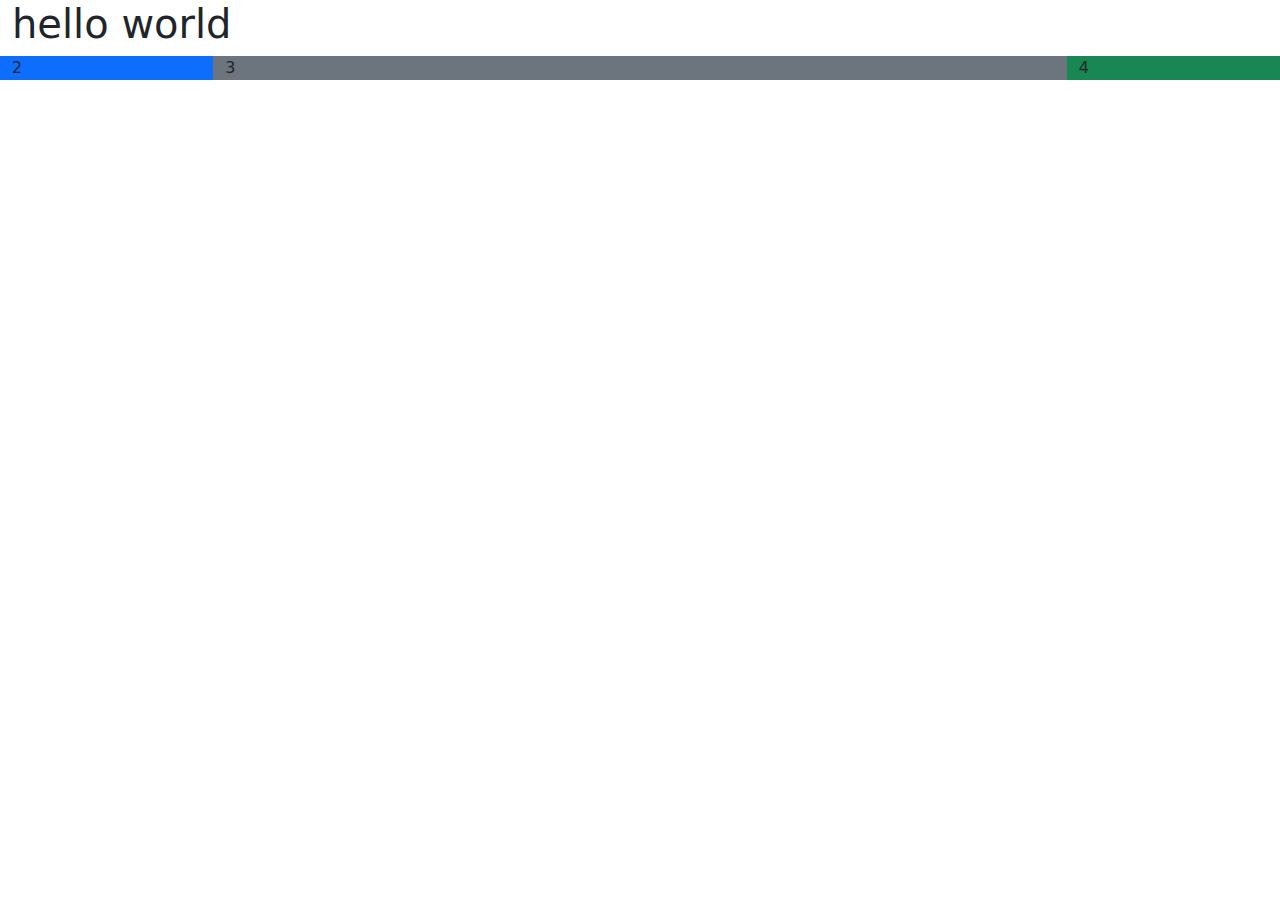
<file: Bootstrap/bootstrapintro.html>
<!DOCTYPE html>
<html lang="en">
<head>
    <meta charset="UTF-8">
    <meta name="viewport" content="width=device-width, initial-scale=1.0">
    <title>Linking Bootstrap</title>
    <link rel="stylesheet" href="bootstrap.css">
</head>
<body class="container-fluid">
    <h1 class=>hello world</h1>
 <div >
    <div class="row">
        <div class="col-2 bg-primary">
         2
        </div>
        <div class="col-8 border-danger bg-secondary">
            3
         </div>
         <div class="col-2 border-danger bg-success">
            4
         </div>
        
   

    </div>
</div>
</body>
</html>
</file>
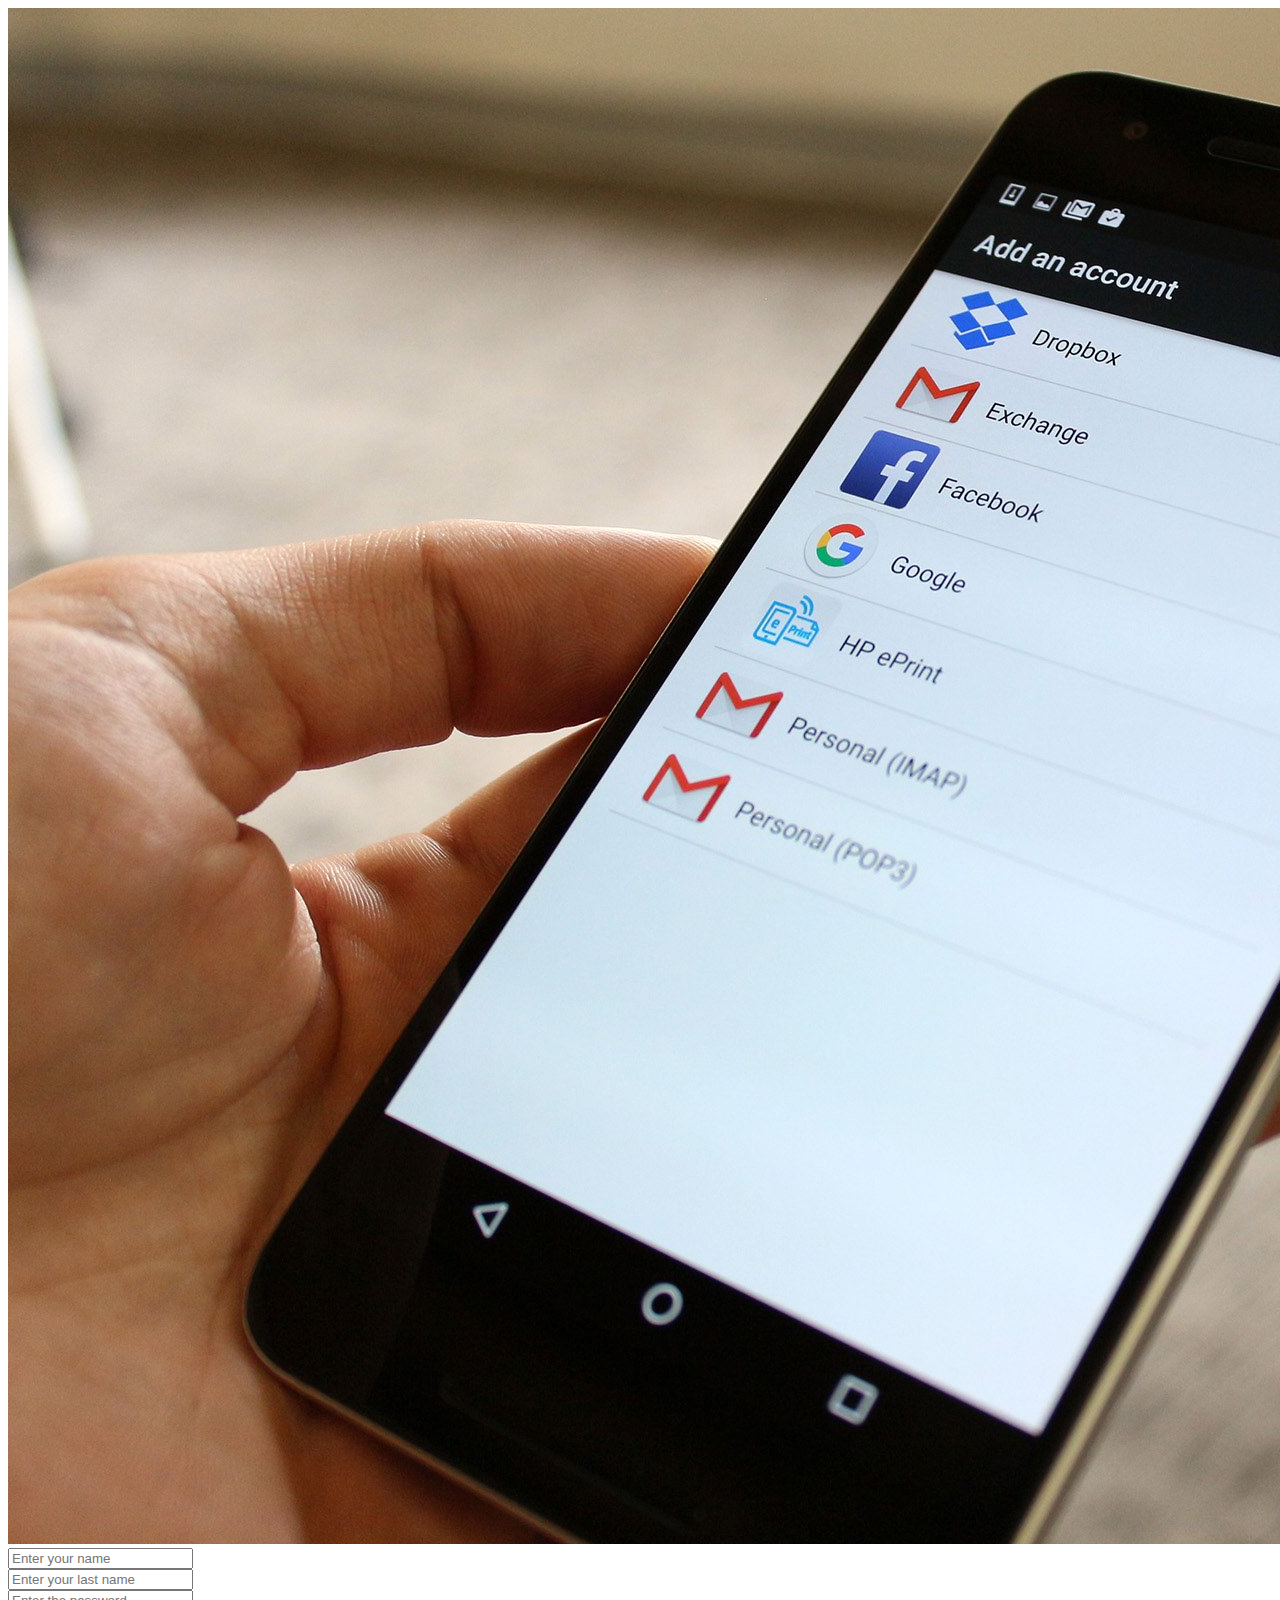
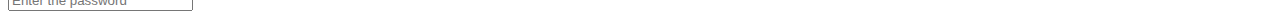
<file: Bootstrap/bootstraptask1.html>
<!DOCTYPE html>
<html lang="en">
<head>
    <meta charset="UTF-8">
    <meta name="viewport" content="width=device-width, initial-scale=1.0">
    <title>task1</title>
    <link href="https://cdn.jsdelivr.net/npm/bootstrap@5.3.1/dist/css/bootstrap.min.css" rel="stylesheet" integrity="sha384-4bw+/aepP/YC94hEpVNVgiZdgIC5+VKNBQNGCHeKRQN+PtmoHDEXuppvnDJzQIu9" crossorigin="anonymous">

</head>
<body>
    <div class="container">
        <div class="row">
            <div class="col-md-6">
                 <img src="phone.jpg" alt="picture" >
            </div>
            <div class="col-md-6">
                <form class="row">
                    <div class="col-6">
                        <input type="text" placeholder="Enter your name">

                    </div>
                    <div class="col-6">
                        <input type="text" placeholder="Enter your last name">

                    </div>
                    <div class="row">
                        <div class="col-6">
                            <input type="text" placeholder="Enter the password">
    
                        </div>

                    </div>
                    

                  </form>
            </div>     
            

        </div>


    </div>
    
</body>
</html>
</file>
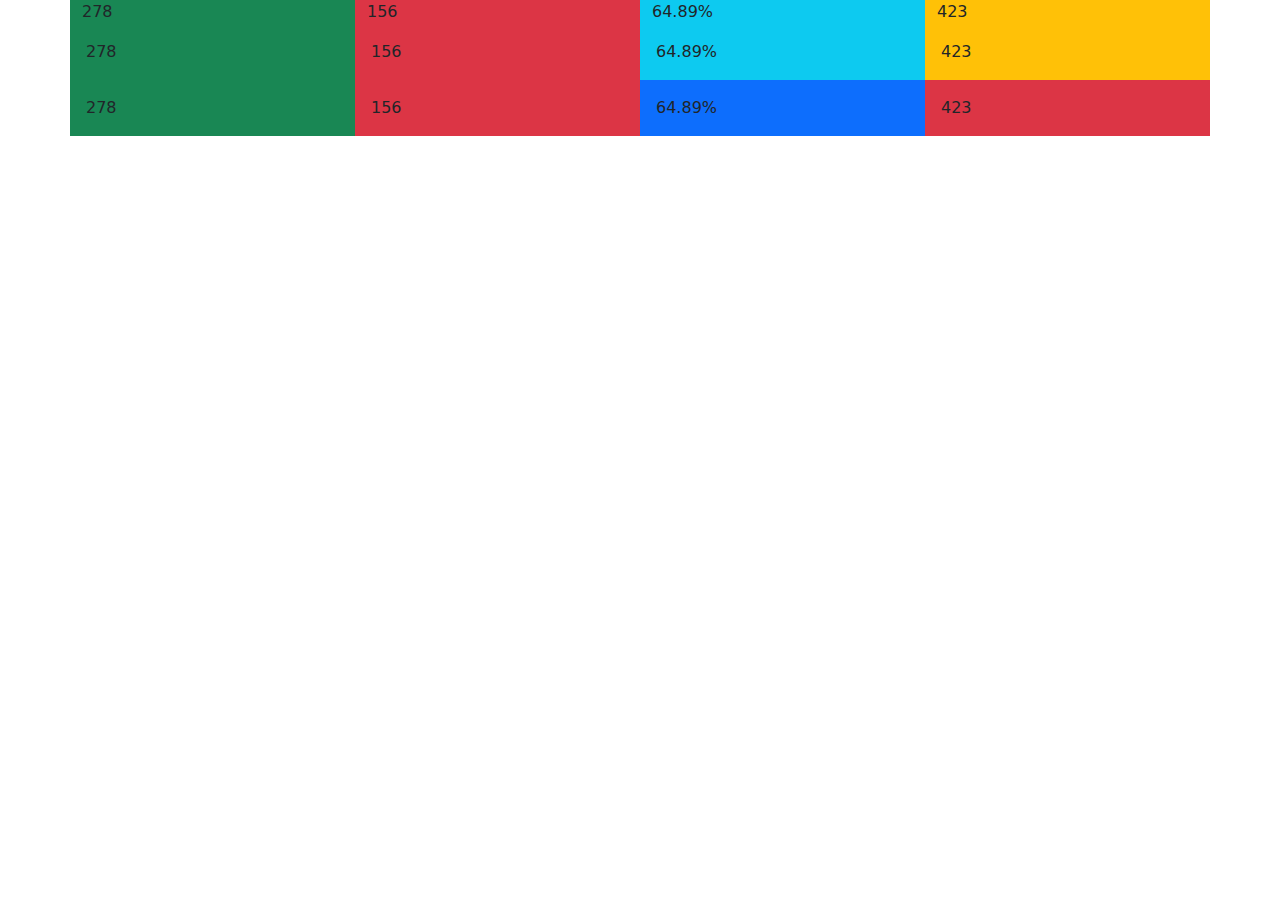
<file: Bootstrap/bootstraptask2.html>
<!DOCTYPE html>
<html lang="en">
<head>
    <meta charset="UTF-8">
    <meta name="viewport" content="width=device-width, initial-scale=1.0">
    <title>bootstraptask2</title>
    <link rel="stylesheet" href="bootstrap.css">
    <link rel="stylesheet" href="bootstraptask2.css">
</head>
<body>
    <div class="container">
        <div class="row">
            <div class="col-md-3 bg-success ">
                278 
            </div>
            <div class="col-md-3 bg-danger ">
               156 
            </div>
            <div class="col-md-3 bg-info ">
                64.89%
                
            </div>
            <div class="col-md-3 bg-warning">
             <span class> 423</span>   
            </div>

        </div>
         <div class="row">
            <div class="col-3 bg-success p-3">
               278
            </div>
            <div class="col-3 bg-danger p-3">
               156 
            </div>
            <div class="col-3 bg-info p-3">
                64.89%
                
            </div>
            <div class="col-3 bg-warning p-3 ">
                423
            </div>

        </div>
        <div class="row">
            <div class="col-3 bg-success p-3">
               278
            </div>
            <div class="col-3 bg-danger p-3">
               156 
            </div>
            <div class="col-3 bg-primary p-3">
                64.89%
                
            </div>
            <div class="col-3 bg-danger p-3">
                423
            </div>

        </div>

    </div>
    
</body>
</html>
</file>
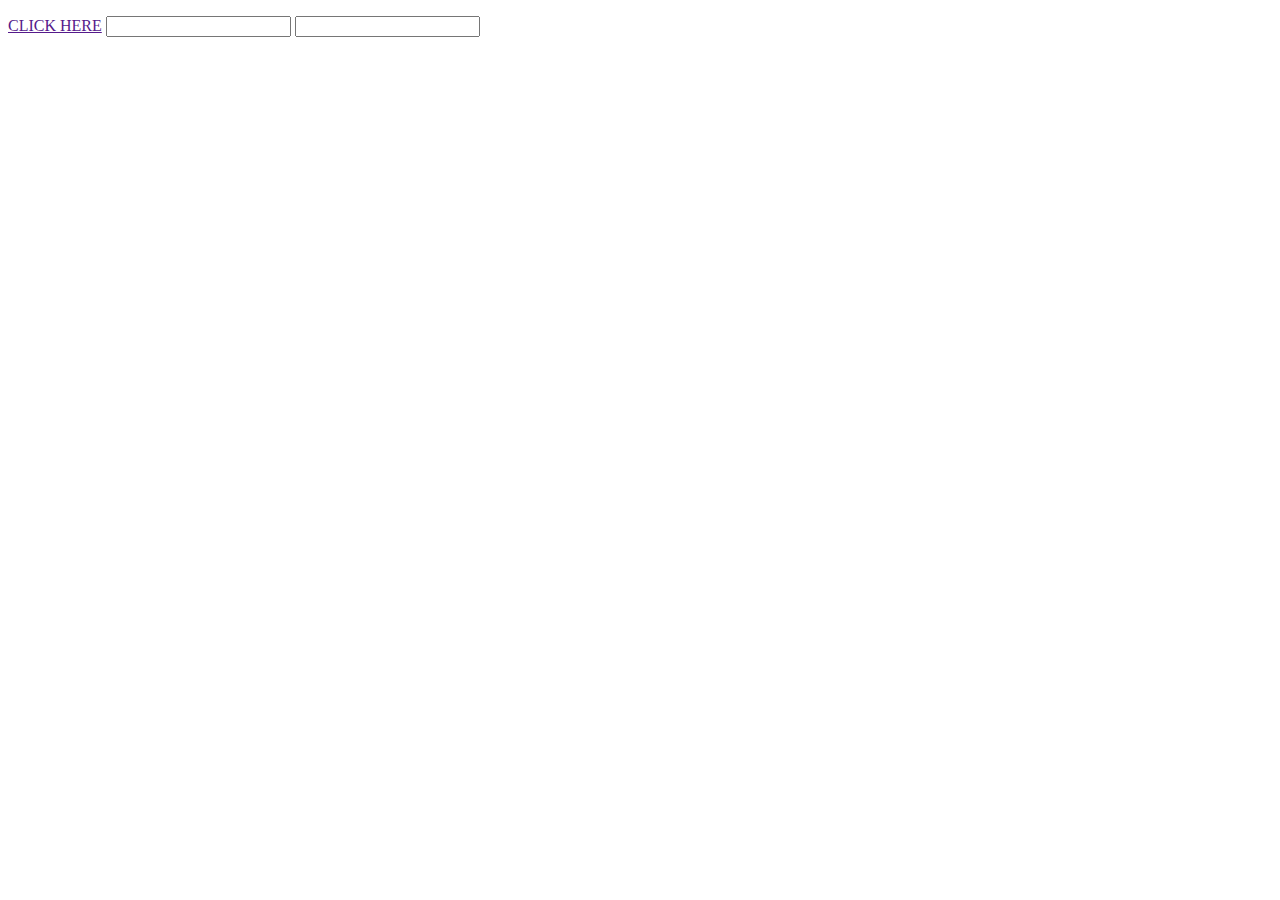
<file: CSS/attribute_css.html>
<!DOCTYPE html>
<html lang="en">
<head>
    <meta charset="UTF-8">
    <meta name="viewport" content="width=device-width, initial-scale=1.0">
    <title>ATTRIBUTE SELECTOR</title>
    <link rel="stylesheet" href="">


</head>
<body>
    <P>
        <a href=""> CLICK HERE</a>
        <a href=""></a>
        <input type="text">
        <input type="number" name="" id="">
    </P>
</body>
</html>
</file>
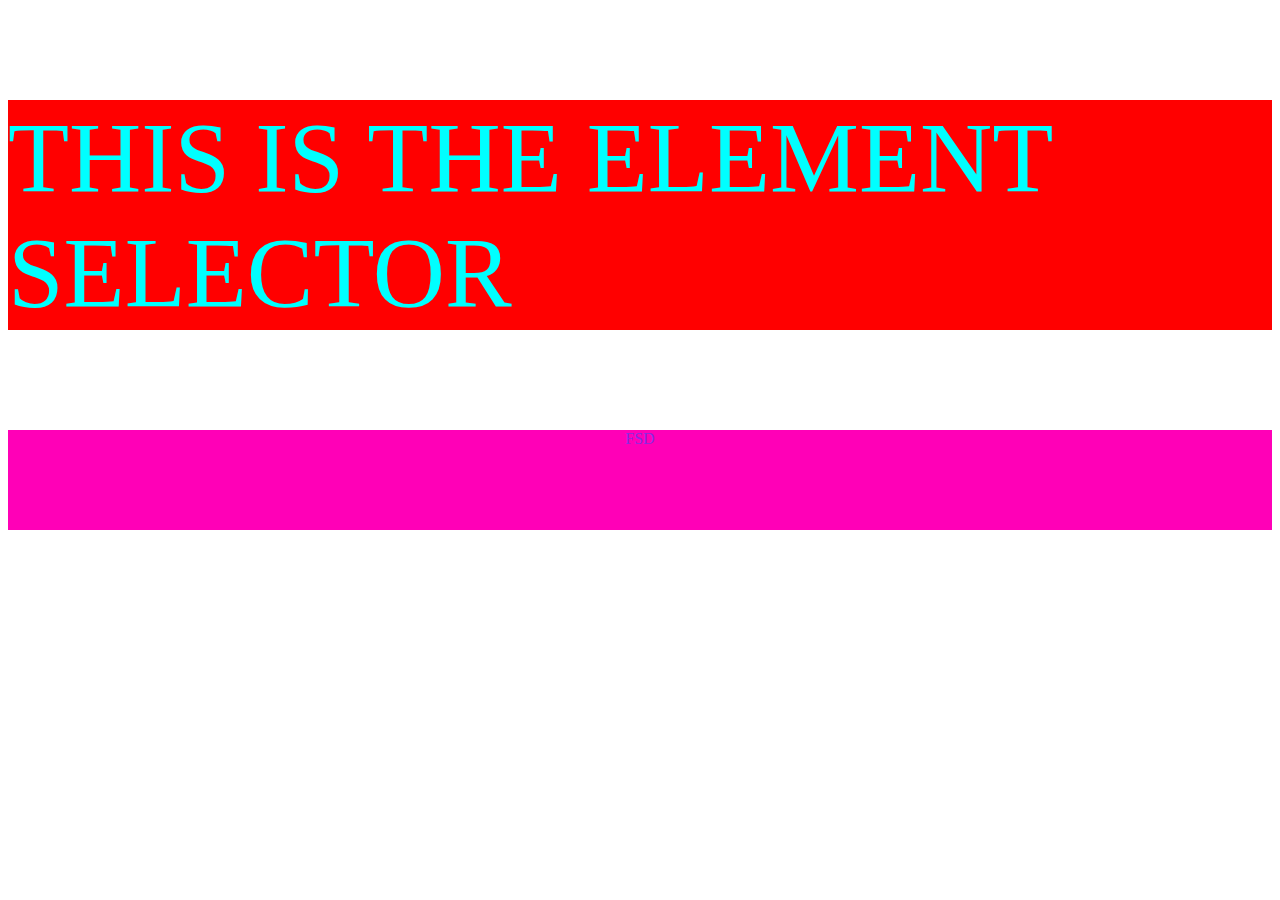
<file: CSS/element selectors_css.html>
<!DOCTYPE html>
<html lang="en">
<head>
    <meta charset="UTF-8">
    <meta name="viewport" content="width=device-width, initial-scale=1.0">
    <title>ELEMENT SELECTORS</title>
    <link rel="stylesheet" type="text/css" href="extenal styling_css.css">
</head>
<body>
    <P>
        THIS IS THE ELEMENT SELECTOR
    </P>
    <div align="center" > FSD</div>
</body>
</html>
</file>
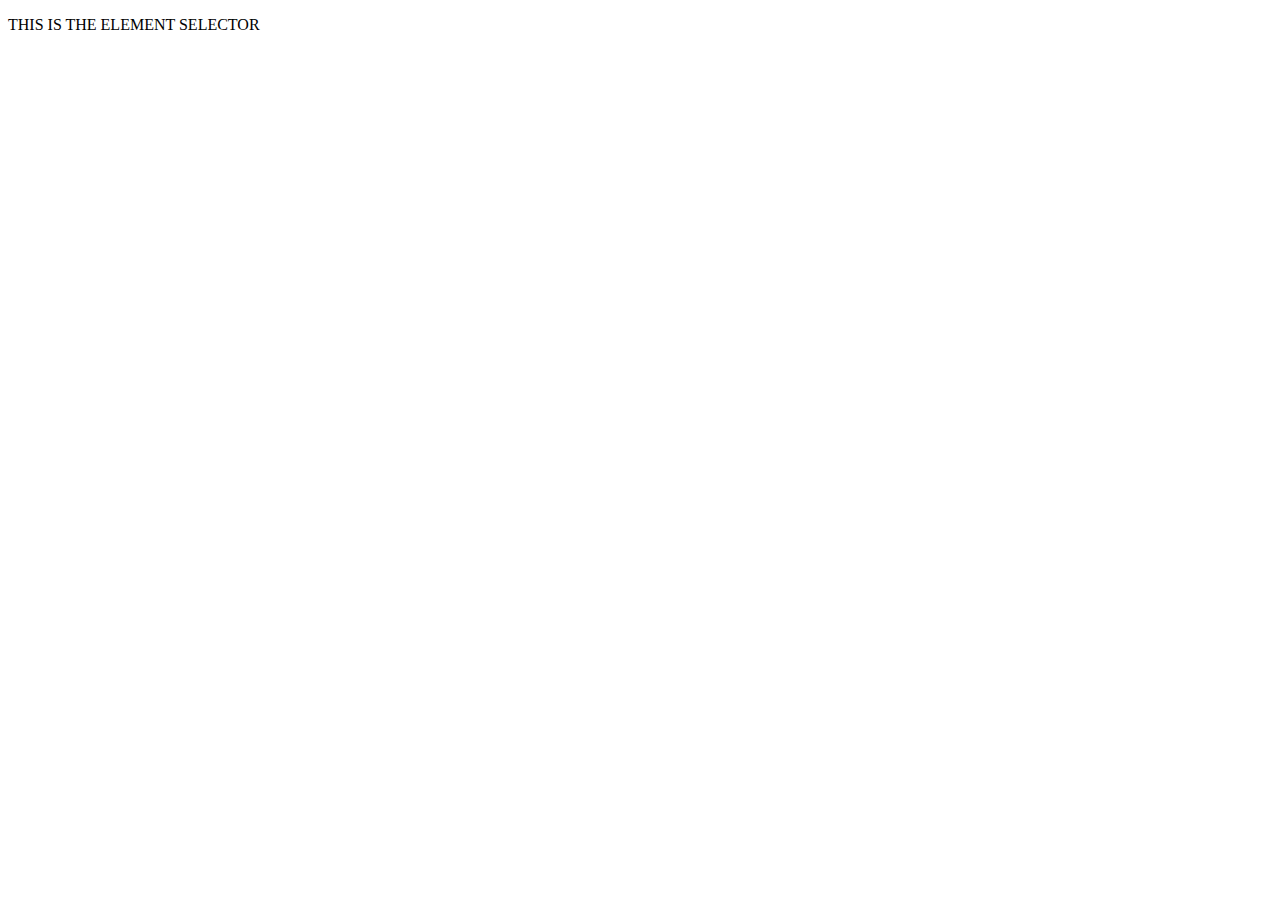
<file: CSS/element_css.html>
<!DOCTYPE html>
<html lang="en">
<head>
    <meta charset="UTF-8">
    <meta name="viewport" content="width=device-width, initial-scale=1.0">
    <title>ELEMENT SELECTORS</title>
</head>
<body>
    <P>
        THIS IS THE ELEMENT SELECTOR
    </P>
</body>
</html>
</file>
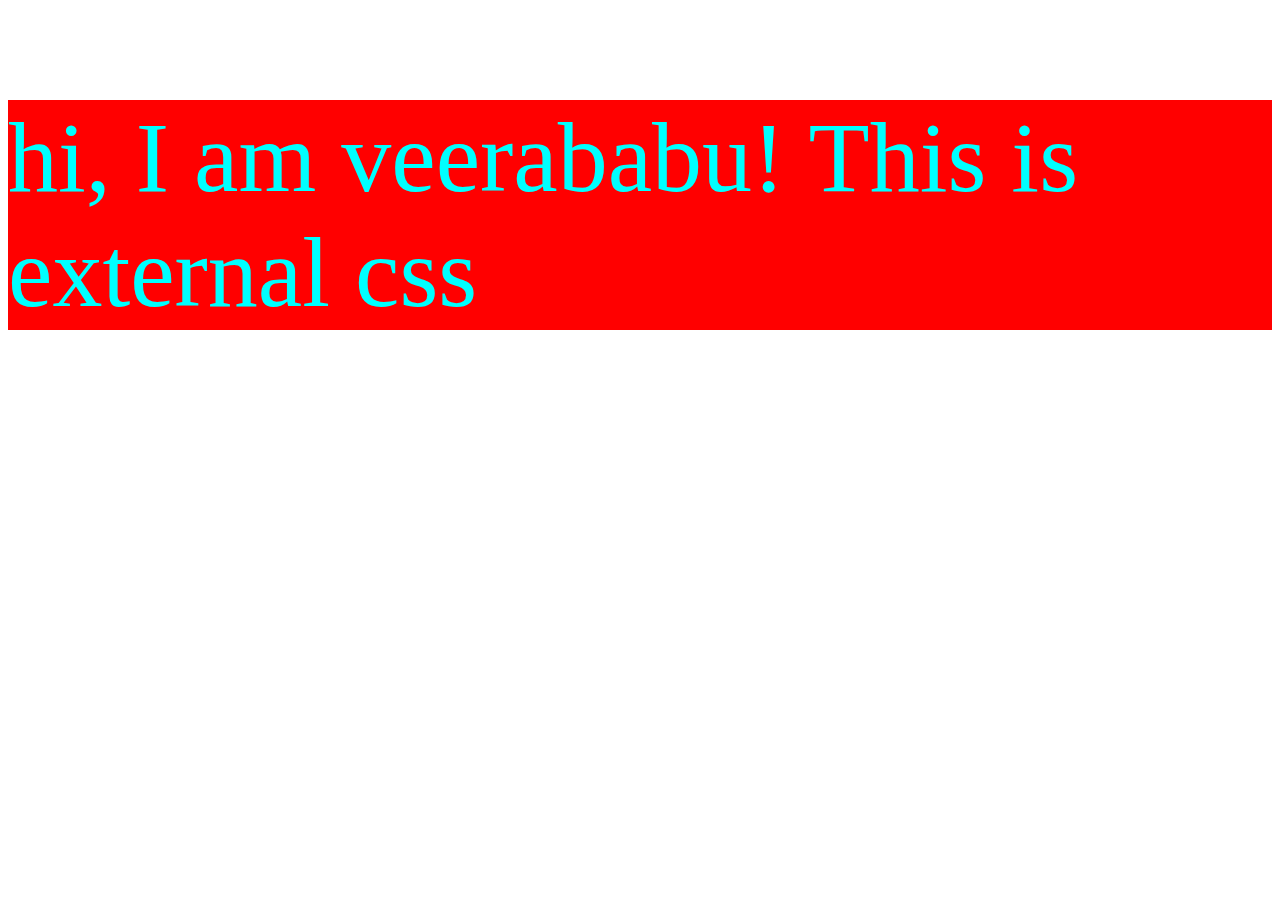
<file: CSS/EXTERNAL_css.html>
<!DOCTYPE html>
<html lang="en">
<head>
    <meta charset="UTF-8">
    <meta name="viewport" content="width=device-width, initial-scale=1.0">
    <title>External css</title>
   <link rel="stylesheet" type="text/css" href="extenal styling_css.css">
   <style>
    .abc{
        
    }
   </style>
</head>
<body>
    <p style= "background-color: red;" class="kusunu">
        hi, I am veerababu!
        This is external css
    </p>
    
</body>
</html>
</file>
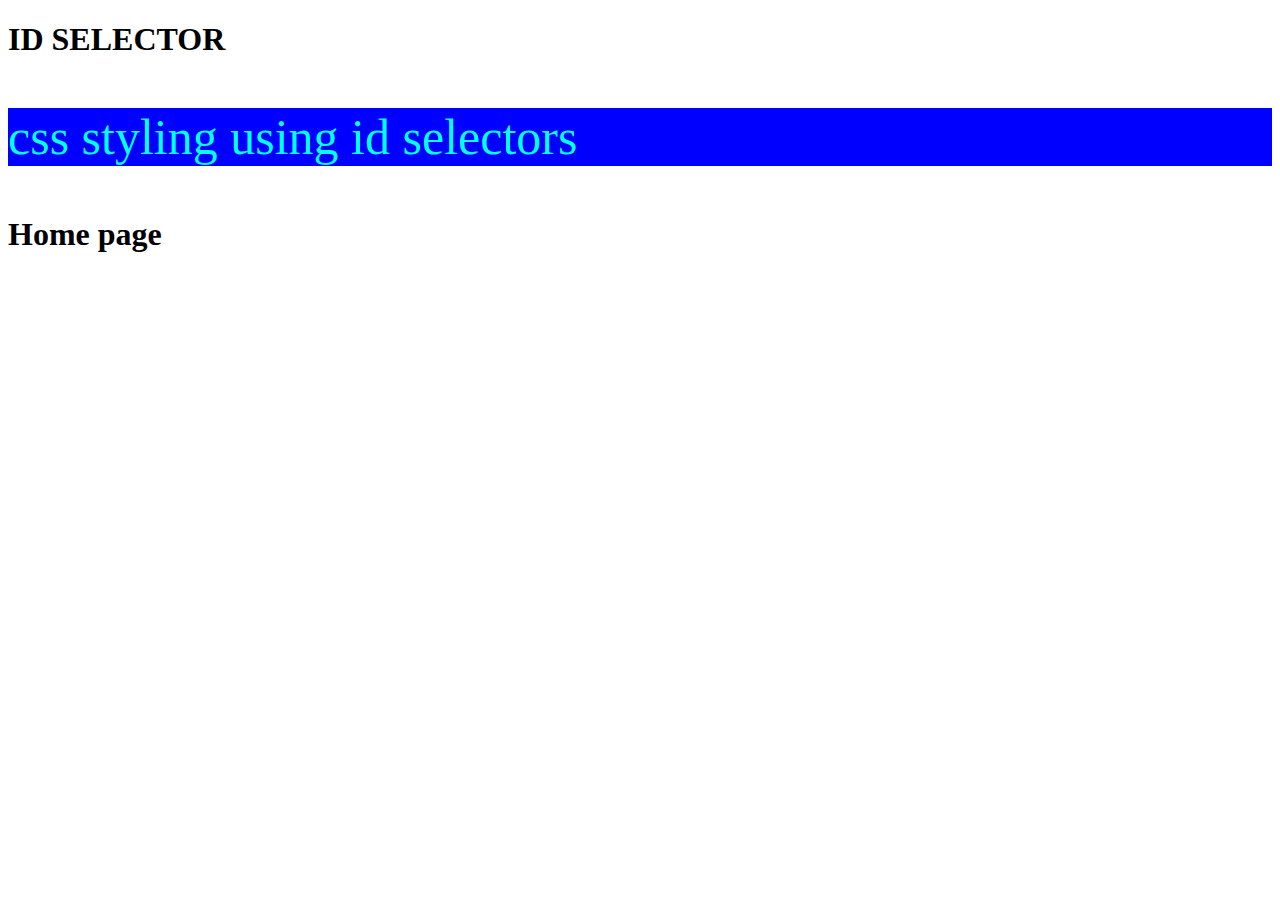
<file: CSS/Id selectors_css.html>
<!DOCTYPE html>
<html lang="en">
<head>
    <meta charset="UTF-8">
    <meta name="viewport" content="width=device-width, initial-scale=1.0">
    <title>Document</title>
    <link rel="stylesheet" tpe="text/css" href="external_css id selector.css">

</head>
<body >
    <h1>ID SELECTOR</h1>
    <p id="veeru">css styling using id selectors</p>
    <a href="#home"></a>
    <a href="#About"></a>
    <a href="#Contact"></a>
    <h1 id="home">Home page</h1>
    <p></p>
</body>
</html>
</file>
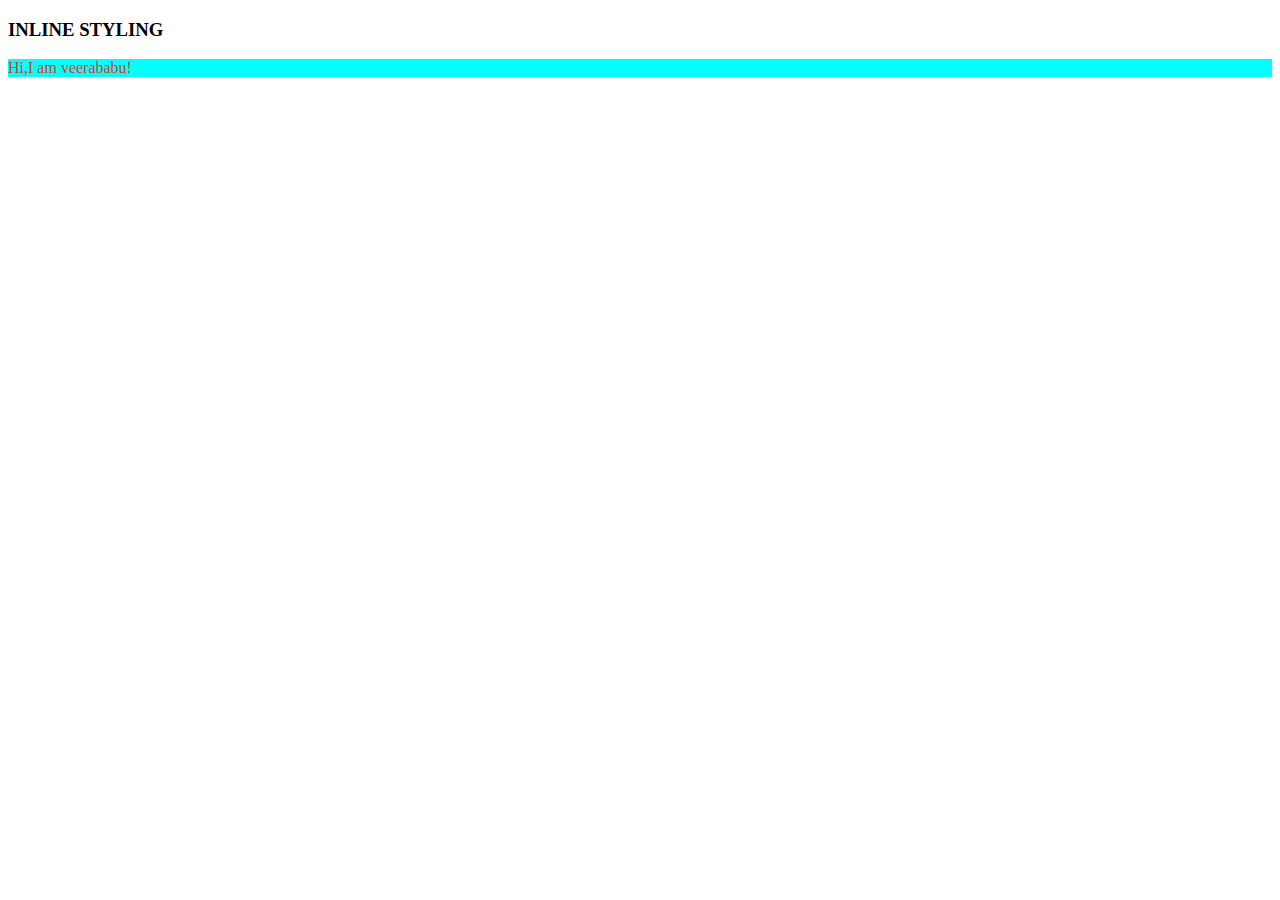
<file: CSS/Inline_css.html>
<!DOCTYPE html>
<html lang="en">
<head>
    <meta charset="UTF-8">
    <meta name="viewport" content="width=<device-width>, initial-scale=1.0">
    <title>INLINE STYLING</title>
</head>
<body>
    <h3>
        INLINE STYLING
    </h3>
    <p style="color:rgb(226, 55, 43);background-color:aqua;">
        Hi,I am veerababu!
    </p>
    
</body>
</html>
</file>
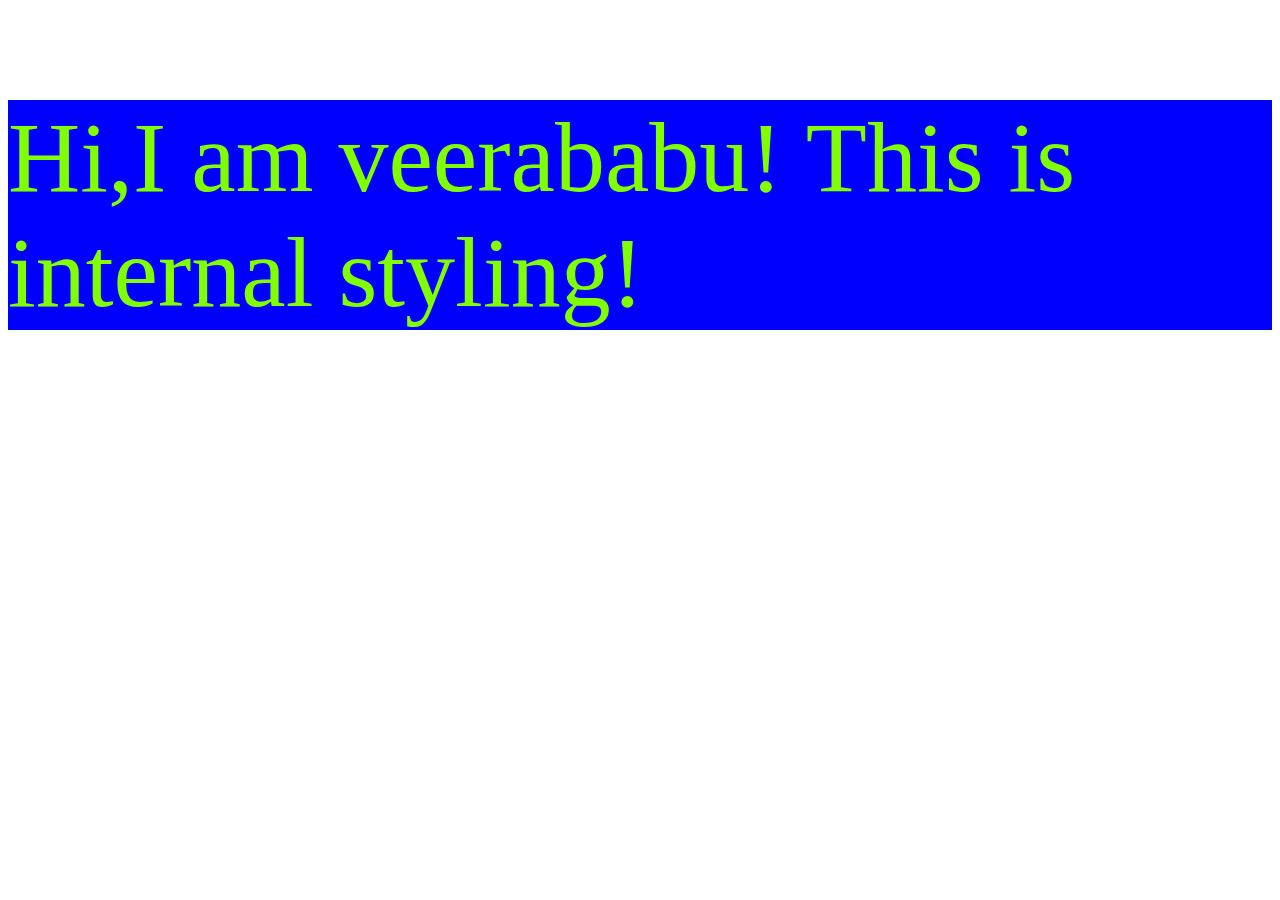
<file: CSS/Internal_css.html>
<!DOCTYPE html>
<html lang="en">
<head>
    <meta charset="UTF-8">
    <meta name="viewport" content="width=device-width, initial-scale=1.0">
    <title>INTERNAL STYLING</title>
    <style>
        .abc{
            font-size: 100px;
            font-family: verdana;
            background-color: blue;
            color: chartreuse;
            font-style:initial;
        }
        
    </style>
</head>
<body>
    <p class="abc">
        Hi,I am veerababu! This is internal styling!
    </p>
    <!-- <a name="link" href="">home</a> -->
</body>
</html>
</file>
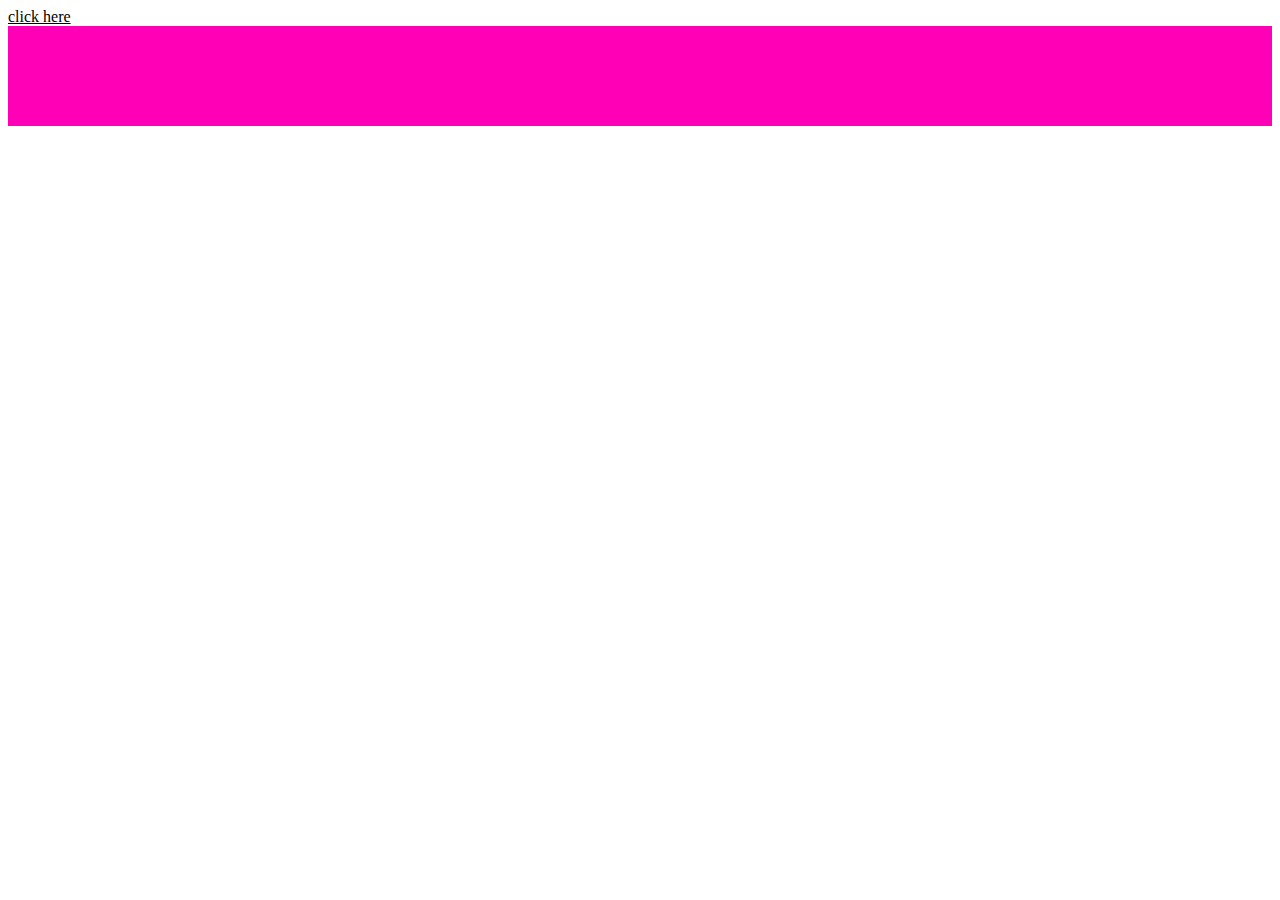
<file: CSS/pseudo_selectors.html>
<!DOCTYPE html>
<html lang="en">
<head>
    <meta charset="UTF-8">
    <meta name="viewport" content="width=device-width, initial-scale=1.0">
    <title>PSEUDO SELECTORS</title>
    <link rel="stylesheet" href="extenal styling_css.css">
</head>

<a href="">click here</a>
<div></div>
    
</body>
</html>
</file>
<file: CSS/extenal styling_css.css>
.kusunu
{
    border-color: blue;
    font-size: 100px;
    background-color: chartreuse;
    font-family: "Franklin Gothic Medium";
}
P{
   background-color: red; 
   font-size: 100px;
   color:aqua

}
div{
    height: 100px;
    width:200;
    color:blueviolet;
    background-color: rgb(255, 0, 183);
}
/*{
    background-color: brown;
    font-size: 10px;
    font-family: fantasy;
    
}*/
input[type=]
{
    background-color: blueviolet;
    border: "100px;color(srgb red green blue);"
    color:red;
}
a:hover{
    height: 100px;
    width: 200px;
    background-color: aqua;
}
a:visited
{
    height: 100px;
    width: 200px;
    color:rgb(0, 0, 0)
}
div:hover{
    background-color: blue;
    height: 500px;
    width:500px;
}
</file>
<file: CSS/external_css id selector.css>
#veeru{
    background-color: blue;
    font-size: 50px;
    color:aqua;

}
</file>
<file: Bootstrap/bootstraptask2.css>
*{

}
</file>
